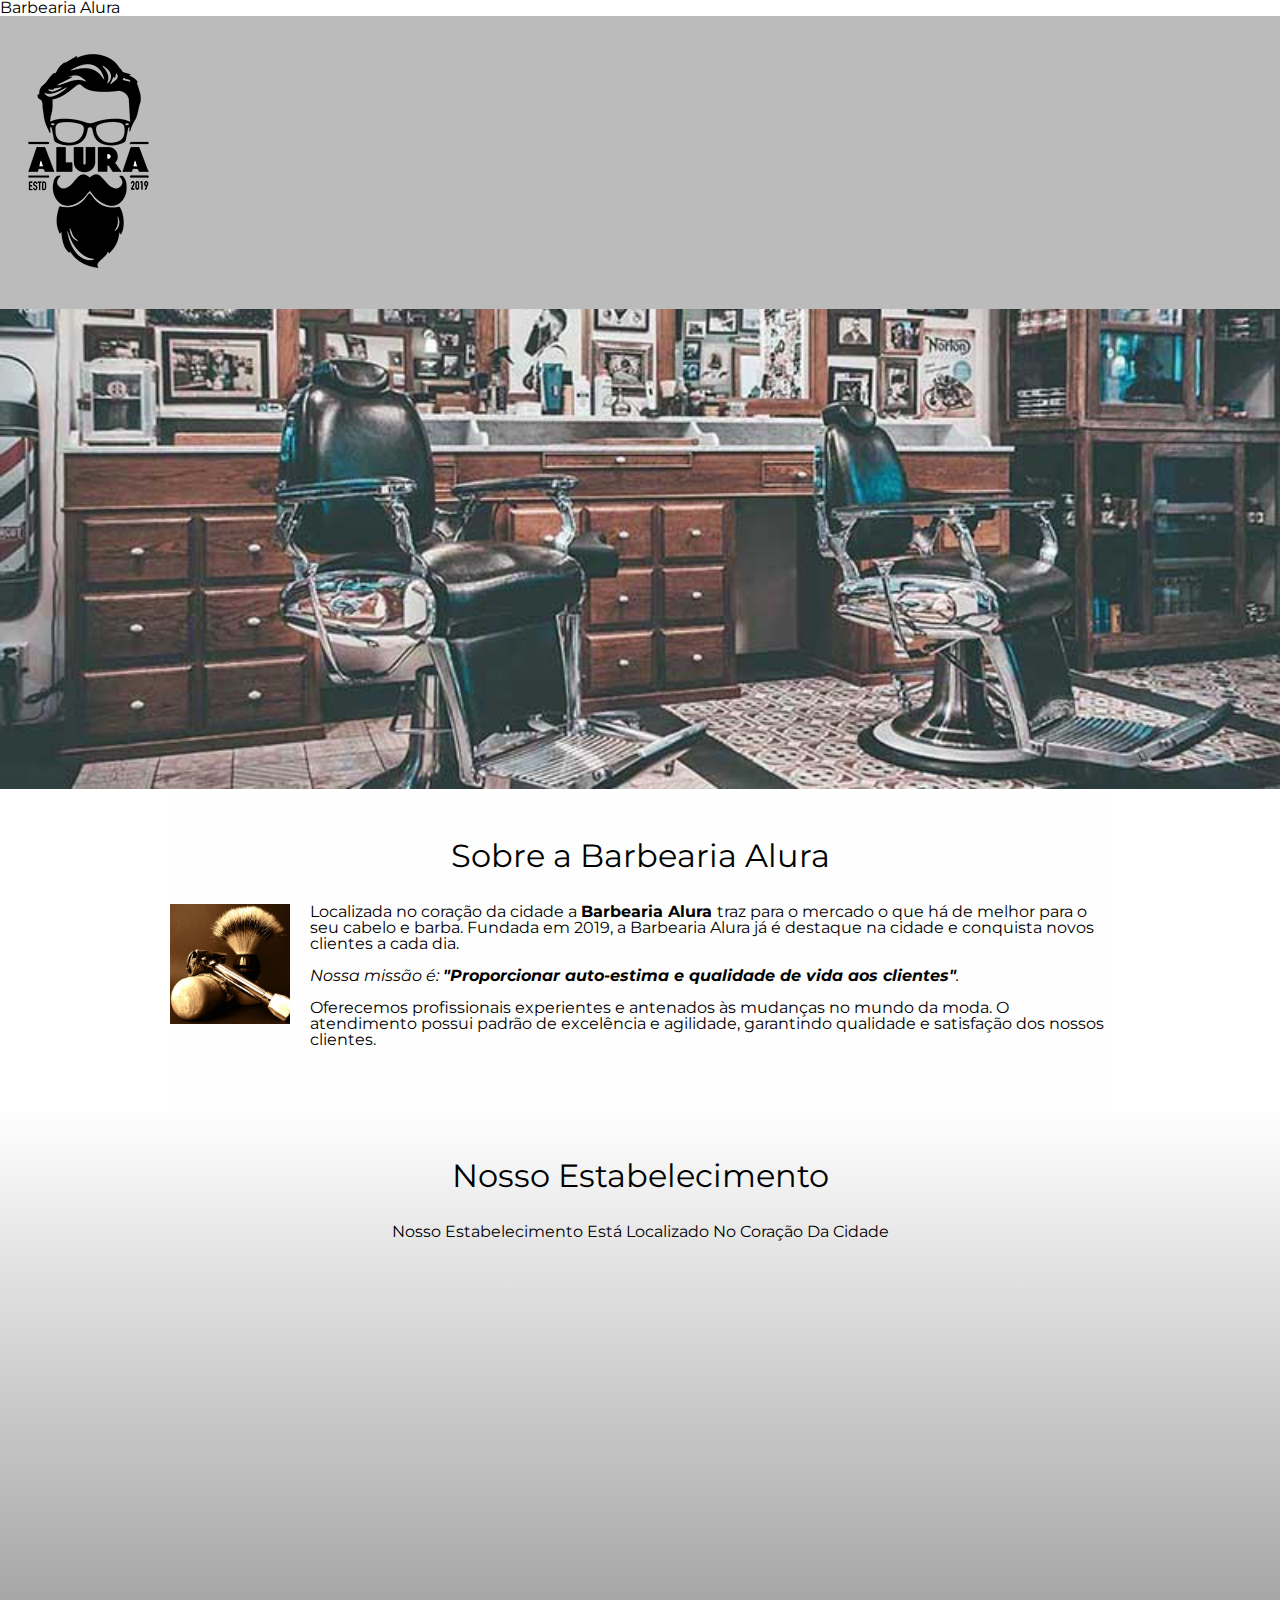
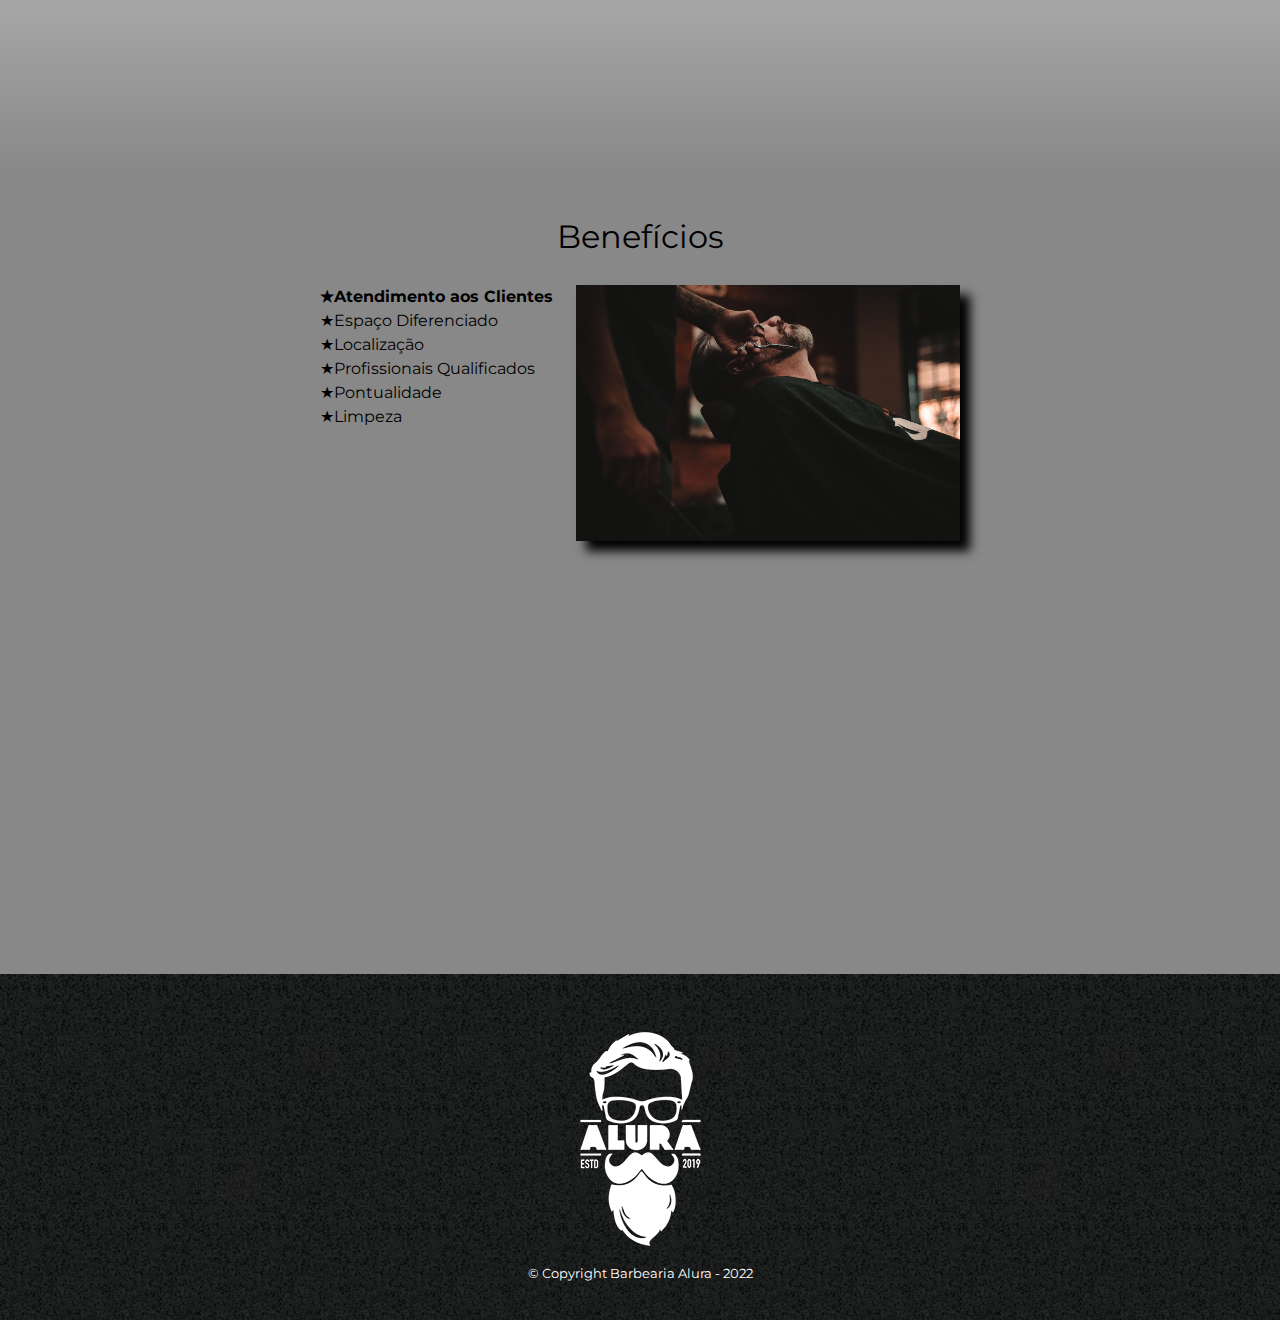
<file: index.html>
<!DOCTYPE html>
<html lang = "pt-br">
    <head>
        <meta charset= "UTF-8">
        <meta name="viewport" content="width=device-width"
        <title>Barbearia Alura</title>
        <link rel="stylesheet" href="reset.css">
        <link rel="stylesheet" href="style.css">
        <link rel="preconnect" href="https://fonts.googleapis.com">
        <link rel="preconnect" href="https://fonts.gstatic.com" crossorigin>
        <link href="https://fonts.googleapis.com/css2?family=Montserrat:wght@100;400&display=swap" rel="stylesheet">

    </head>

    <body>
        <header>
            <div class="caixa">
                <h1><img src="/Imagens/logo.png"></h1>
                <nav>
                    <ul>
                        <li><a href="index.html">Home</a></li>
                        <li><a href="produtos.html">Produtos</a></li>
                        <li><a href="contato.html">Contato</a></li>
                    </ul>
                </nav>
            </div>
        </header>

        <img class="banner" src="/Imagens/banner.jpg" >

        <main>
            <section class="principal">
                <h2 class="titulo-principal">Sobre a Barbearia Alura</h2>
            
                <img class="utensilios" src="/Imagens/utensilios.jpg" alt="Utensilios de um Barbeiro">

                <p>Localizada no coração da cidade a <strong> Barbearia Alura </strong> traz para o mercado o que há de melhor para o seu cabelo e barba. Fundada em 2019,
                    a Barbearia Alura já é destaque na cidade e conquista novos clientes a cada dia.</p>
            
                <p  id="missao"><em>Nossa missão é: <strong>"Proporcionar auto-estima e qualidade de vida aos clientes"</strong>.</em></p>
            
                <p>Oferecemos profissionais experientes e antenados às mudanças no mundo da moda. O atendimento possui padrão de excelência e agilidade, 
                    garantindo qualidade e satisfação dos nossos clientes.</p>
            </section>

            <section class="mapa">
                <h3 class="titulo-principal">Nosso Estabelecimento</h3>
                <p>Nosso Estabelecimento Está Localizado No Coração Da Cidade</p>
                <div class="mapa-conteudo">
                    <iframe src="https://www.google.com/maps/embed?pb=!1m18!1m12!1m3!1d3741.708221498123!2d-40.29023828446221!3d-20.31234095555913!2m3!1f0!2f0!3f0!3m2!1i1024!2i768!4f13.1!3m3!1m2!1s0xb817cf17865ee1%3A0x39dd8e608645944!2sShopping%20Vit%C3%B3ria!5e0!3m2!1spt-BR!2sbr!4v1654521991960!5m2!1spt-BR!2sbr" width="100%" height="450" style="border:0;" allowfullscreen="" loading="lazy" referrerpolicy="no-referrer-when-downgrade"></iframe>
                </div>
                </section>

            <section class="beneficios">
                <h3 class="titulo-principal">Benefícios</h3>

                <div class="conteudo-beneficios">
                    <ul class="lista-beneficios">
                        <li class="itens">Atendimento aos Clientes</li>
                        <li class="itens">Espaço Diferenciado</li>
                        <li class="itens">Localização</li>
                        <li class="itens">Profissionais Qualificados</li>
                        <li class="itens">Pontualidade</li>
                        <li class="itens">Limpeza</li>
                    </ul><img src="/Imagens/beneficio.jpg" class="imagem-beneficios">
                 </div>
                <div class="video">
                    <iframe width="100%" height="315" src="https://www.youtube.com/embed/lnLySiyN8oE" title="YouTube video player" frameborder="0" allow="accelerometer; autoplay; clipboard-write; encrypted-media; gyroscope; picture-in-picture" allowfullscreen></iframe>
                </div>
                </section>
        </main>

        <footer>
            <img src="/Imagens/logo-branco.png">
            <p class="copyright">&copy; Copyright Barbearia Alura - 2022</p>
        </footer>
    </body>
</html>
</file>
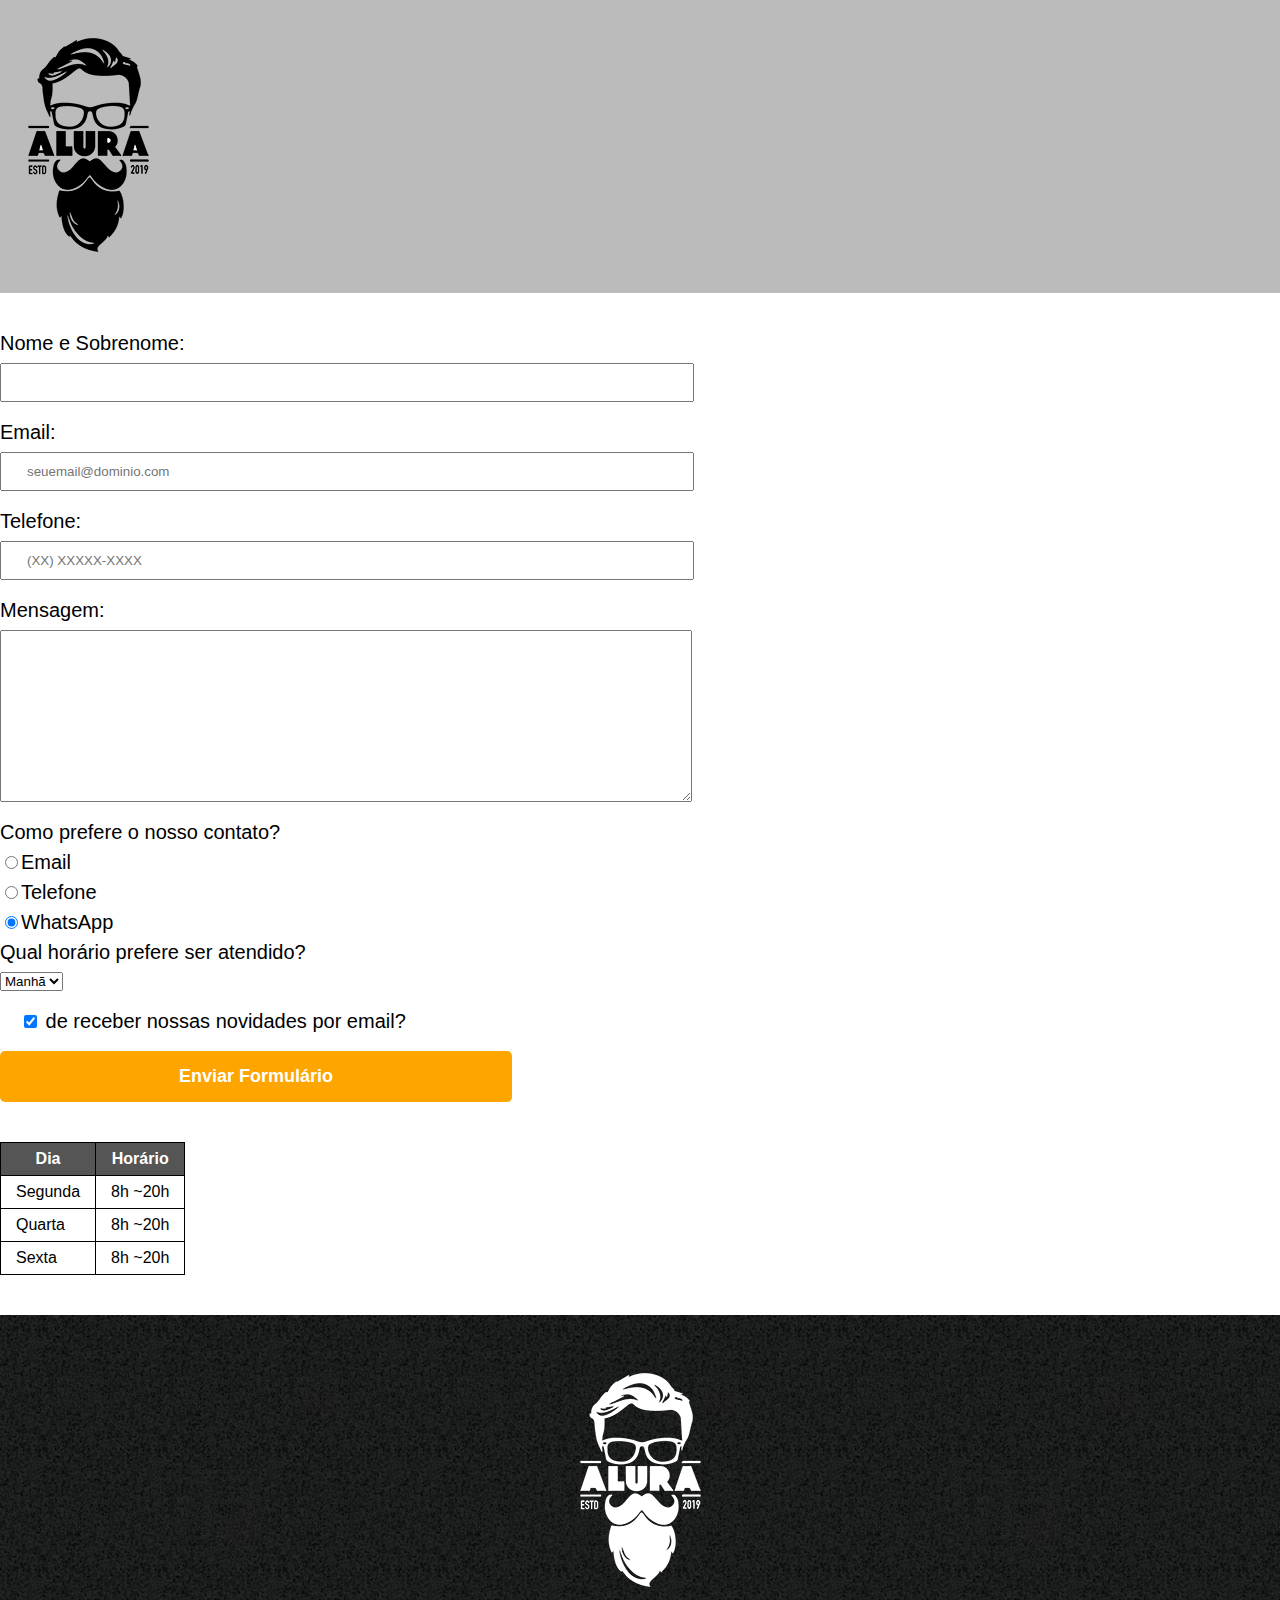
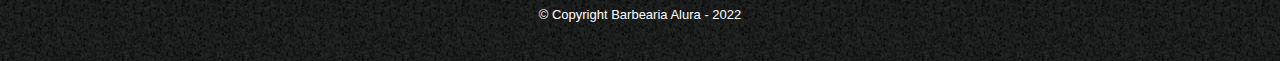
<file: contato.html>
<!DOCTYPE html>
<html>

    <head>
        <meta charset="UTF-8">
        <title>Contato - Barbearia Alura</title>

        <link rel="stylesheet" href="reset.css">
        <link rel="stylesheet" href="style.css">
    </head>

    <body>
        <header>
            <div class="caixa">
                <h1><img src="/Imagens/logo.png" alt="Logo da barbearia Alura"></h1>
                <nav>
                    <ul>
                        <li><a href="index.html">Home</a></li>
                        <li><a href="produtos.html">Produtos</a></li>
                        <li><a href="contato.html">Contato</a></li>
                    </ul>
                </nav>
            </div>
        </header>

        <main>
            <form>
                <label for="nomesobrenome">Nome e Sobrenome:</label>
                <input type="text" id="nomesobrenome" class="input-padrao" required>

                <label for="email">Email:</label>
                <input type="email" id="email" class="input-padrao" required placeholder="seuemail@dominio.com">

                <label for="telefone">Telefone:</label>
                <input type="tel" id="telefone" class="input-padrao" required placeholder="(XX) XXXXX-XXXX">

                <label for="mensagem">Mensagem:</label>
                <textarea cols="70" rows="10" id="mensagem" class="input-padrao" required></textarea>

                <fieldset>
                    <legend>Como prefere o nosso contato?</legend>
                    <label for="radio-email"><input type="radio" name="contato" value="email" id="radio-email">Email</label>
                    
                    <label for="radio-telefone"><input type="radio" name="contato" value="telefone" id="radio-telefone">Telefone</label>

                    <label for="radio-whatsapp"><input type="radio" name="contato" value="whatsapp" id="radio-whatsapp" checked>WhatsApp</label>
                </fieldset>

                <fieldset>
                    <legend>Qual horário prefere ser atendido?</legend>
                    <select>
                        <option>Manhã</option>
                        <option>Tarde</option>
                        <option>Noite</option>
                    </select>
                </fieldset>

                <label class="checkbox"><input type="checkbox" checked> de receber nossas novidades por email?</label>

                <input type="submit" value="Enviar Formulário" class="enviar">
            </form>

            <table>
                <thead>
                     <tr>
                        <th>Dia</th>
                        <th>Horário</th>
                    </tr>
                </thead>
                <tbody>
                    <tr>
                        <td>Segunda</td>
                        <td>8h ~20h</td>
                    </tr>
                    <tr>
                        <td>Quarta</td>
                        <td>8h ~20h</td>
                    </tr>
                    <tr>
                        <td>Sexta</td>
                        <td>8h ~20h</td>
                    </tr>
                </tbody>
            </table>

        </main>

        <footer>
            <img src="/Imagens/logo-branco.png" alt="Logo da Barbearia Alura">
            <p class="copyright">&copy; Copyright Barbearia Alura - 2022</p>
        </footer>
    </body>
</html>
</file>
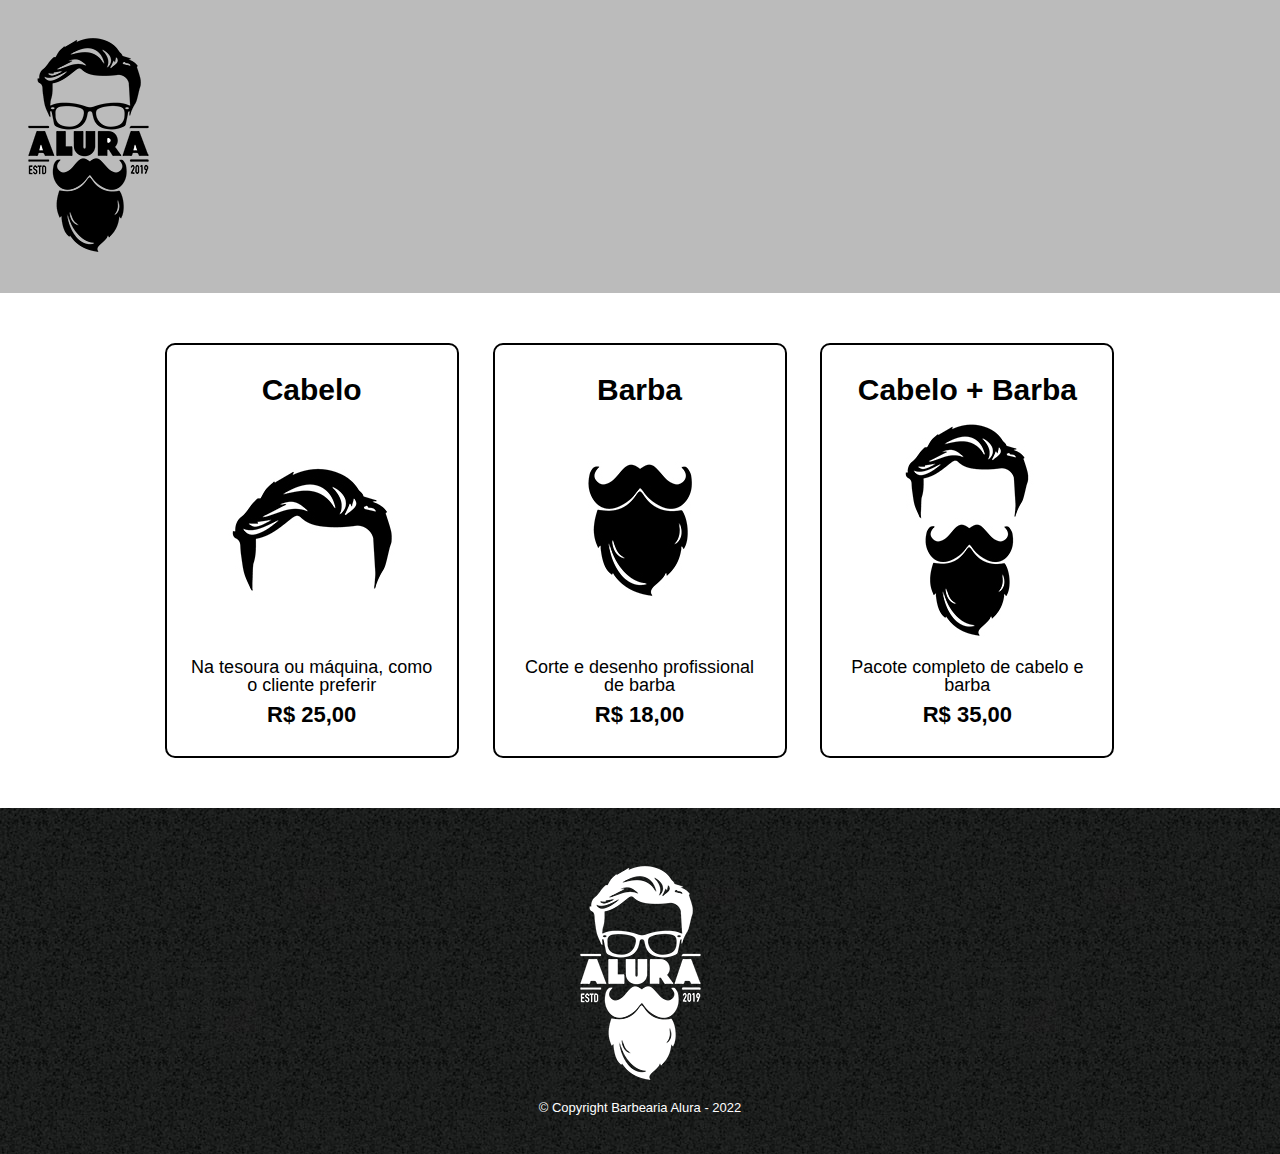
<file: produtos.html>
<!DOCTYPE html>
<html>

    <head>
        <meta charset="UTF-8">
        <title>Produtos - Barbearia Alura</title>

        <link rel="stylesheet" href="reset.css">
        <link rel="stylesheet" href="style.css">
    </head>

    <body>
        <header>
            <div class="caixa">
                <h1><img src="/Imagens/logo.png"></h1>
                <nav>
                    <ul>
                        <li><a href="index.html">Home</a></li>
                        <li><a href="produtos.html">Produtos</a></li>
                        <li><a href="contato.html">Contato</a></li>
                    </ul>
                </nav>
            </div>
        </header>

        <main>
            <ul class="produtos">
                <li>
                    <h2>Cabelo</h2>
                    <img src="/Imagens/cabelo.jpg">
                    <p class="produto-descricao">Na tesoura ou máquina, como o cliente preferir</p>
                    <p class="produto-preco">R$ 25,00</p>
                </li>
                <li>
                    <h2>Barba</h2>
                    <img src="/Imagens/barba.jpg">
                    <p class="produto-descricao">Corte e desenho profissional de barba</p>
                    <p class="produto-preco">R$ 18,00</p>
                </li>
                <li>
                    <h2>Cabelo + Barba</h2>
                    <img src="/Imagens/cabelo+barba.jpg">
                    <p class="produto-descricao">Pacote completo de cabelo e barba</p>
                    <p class="produto-preco">R$ 35,00</p>
                </li>
            </ul>
        </main>

        <footer>
            <img src="/Imagens/logo-branco.png">
            <p class="copyright">&copy; Copyright Barbearia Alura - 2022</p>
        </footer>
    </body>
</html>
</file>
<file: style.css>
body{
    font-family: 'Montserrat', sans-serif;
}

header {
    background: #BBBBBB;
    padding: 20px 0; /* 20 cima e baixo px / 0 esquerda e direita */
}

.caixa {
    position: relative;
    width: 1750px;
    margin: 0 auto;
}

nav {
    position: absolute;
    top: 110px;
    right: 0;
}

nav li {
    display: inline;
    margin:0 0 0 15px; /* topo , direita , baixo , esquerda  */
}

nav a {
    text-transform: uppercase;
    color: #000000;
    font-weight: bold;
    font-size: 22px;
    text-decoration: none;
}

nav a:hover {
    color: #C78C19;
    text-decoration: underline;
}

.produtos{
    width: 980px;
    margin: 0 auto;
    padding: 50px 0;
}

.produtos li{
    display: inline-block;
    text-align: center;
    width:30%;
    vertical-align: top;
    margin: 0 1.5%;
    padding: 30px 20px;
    box-sizing: border-box;
    border: 2px solid #000000;
    border-radius: 10px;
}

.produtos li:hover {
    border-color:#C78C19;
}

.produtos li:active {
    border-color: rgb(48, 48, 247);
}

.produtos li:hover h2 {
    font: size 34px;
}

.produtos h2 {
    font-size: 30px;
    font-weight: bold;
}

.produto-descricao {
    font-size: 18px;
}

.produto-preco {
    font-size: 22px;
    font-weight: bold;
    margin-top: 10px;   /* margin: 10px 0 0; */
}

footer {
    text-align: center;
    background: url("/Imagens/bg.jpg");
    padding: 40px 0;
}

.copyright{
    color: #FFFFFF;
    font-size: 13px;
    margin-top: 20px 0 0;
}

main {

}

form{
    margin: 40px 0;
}

form label, form legend{
    display: block;
    font-size: 20px;
    margin: 0 0 10px;
}

.input-padrao{
    display: block;
    margin: 0 0 20px;
    padding: 10px 25px;
    width: 50%;
}

.checkbox{
    margin: 20px 20px;
}

.enviar{
    width: 40%;
    padding: 15px 0;
    background: orange;
    color: white;
    font-weight: bold;
    font-size: 18px;
    border: none;
    border-radius: 5px;
    transition: 1s all;
    cursor: pointer;
}

.enviar:hover{
    background: darkorange;
    transform: scale(1.2);
}

table {
    margin: 20px 0 40px;
}

thead{
    background: #555555;
    color: white;
    font-weight: bold;
}

td,th{
    border: 1px solid #000000;
    padding: 8px 15px;
}

/* Css Da Página Inicial  */
.banner{
    width: 100%;
}

.titulo-principal{
    text-align: center;
    font-size: 2em;
    margin: 0 0 1em;
    clear: left;
}

.principal{
    padding: 3em 0;
    background: #FEFEFE;
    width:940px;
    margin: 0 auto;
}

.principal p{
    margin: 0 0 1em;
}

.principal strong{
    font-weight: bold;
}

.principal em {
    font-style: italic;
}

.utensilios {
    width:120px;
    float: left;
    margin: 0 20px 20px 0;
}

.mapa {
    padding: 3em 0;
    background: linear-gradient(#FEFEFE,#888888);
}

.mapa-conteudo{
    width: 940px;
    margin: 0 auto;
}

.mapa p {
    margin: 0 0 2em;
    text-align: center;
}

.beneficios {
    padding: 3em 0;
    background: #888888;
}

.conteudo-beneficios {
    width: 640px;
    margin: 0 auto;
}

.lista-beneficios {
    width: 40%;
    display: inline-block;
    vertical-align: top;
}

.itens {
    line-height: 1.5;
}

.itens:first-child {
    font-weight: bold;
}

.itens:before {
    content: "★";
}

.imagem-beneficios {
	width: 60%;
	opacity: 1;
	transition: 400ms;
    box-shadow: 10px 10px 10px 0 #000000;
}

.imagem-beneficios:hover{
	opacity: 0.3;
}

.video {
    width: 560px;
    margin: 2em auto;
}

@media screen and (max-width: 480px){
    .caixa, .principal, .conteudo-beneficios, .mapa-conteudo , .video {
        width: auto;
    }

    h1 {
        text-align: center;
    }

    nav{
        position: static;
    }

    .lista-beneficios , .imagem-beneficios {
        width: 100%;
    }
}
</file>
